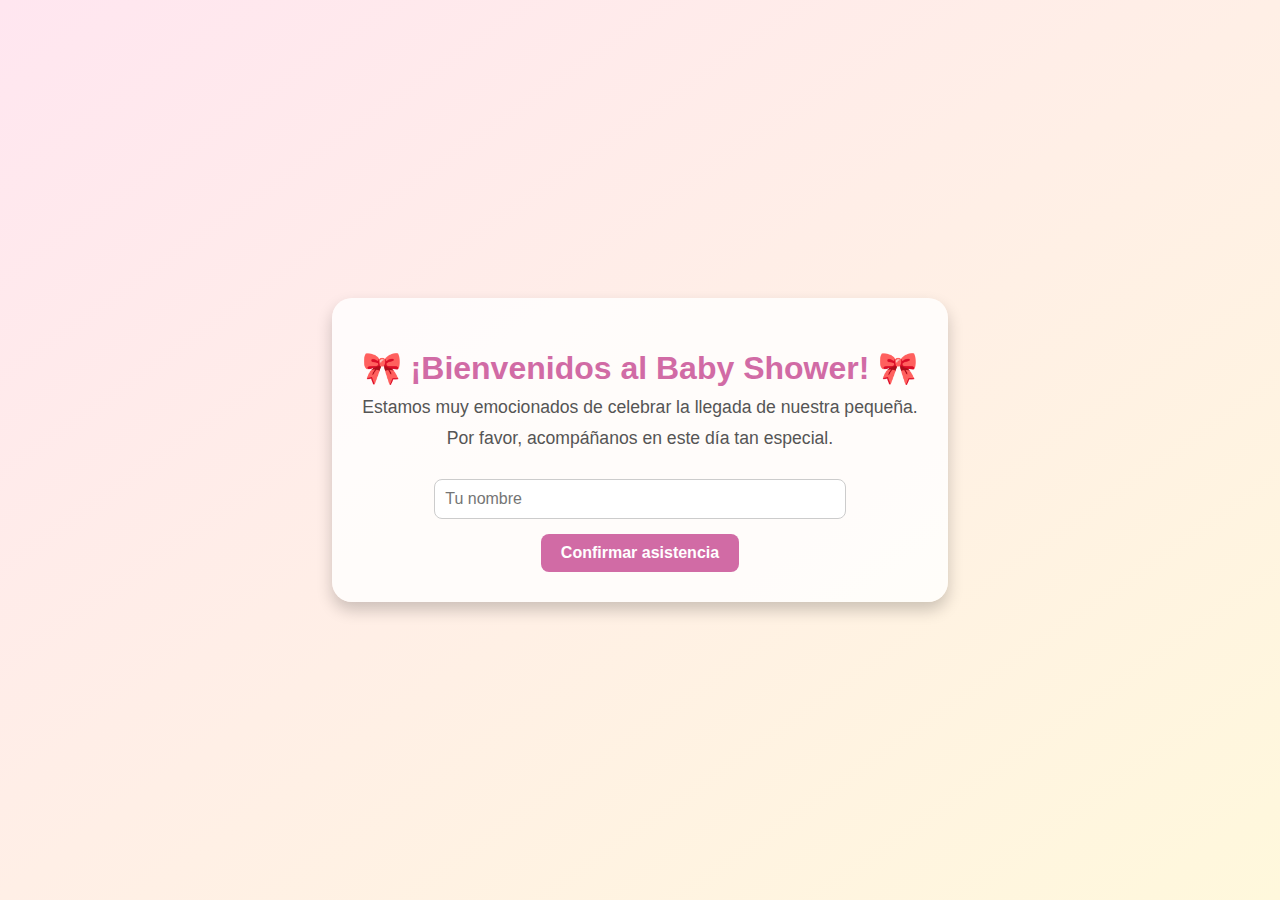
<file: baby/index.html>
<!DOCTYPE html>
<html lang="es">
<head>
  <meta charset="UTF-8" />
  <meta name="viewport" content="width=device-width, initial-scale=1.0" />
  <title>Invitación Baby Shower</title>
  <link rel="stylesheet" href="estilos.css" />
  <script src="javascripts.js" defer></script>
</head>
<body>
  <section class="invitacion">
    <h1>🎀 ¡Bienvenidos al Baby Shower! 🎀</h1>
    <p>Estamos muy emocionados de celebrar la llegada de nuestra pequeña.</p>
    <p>Por favor, acompáñanos en este día tan especial.</p>
    <div class="contador"></div>

<!-- Formulario de asistencia -->
<form name="asistencia" method="POST" data-netlify="true" netlify-honeypot="bot-field" action="gracias.html">
  <input type="hidden" name="form-name" value="asistencia" />
  <p class="hidden">
    <label>No llenar si eres humano: <input name="bot-field" /></label>
  </p>

  <input type="text" name="nombre" placeholder="Tu nombre" required />
  <button type="submit">Confirmar asistencia</button>
</form>
  </section>
</body>
</html>
</file>
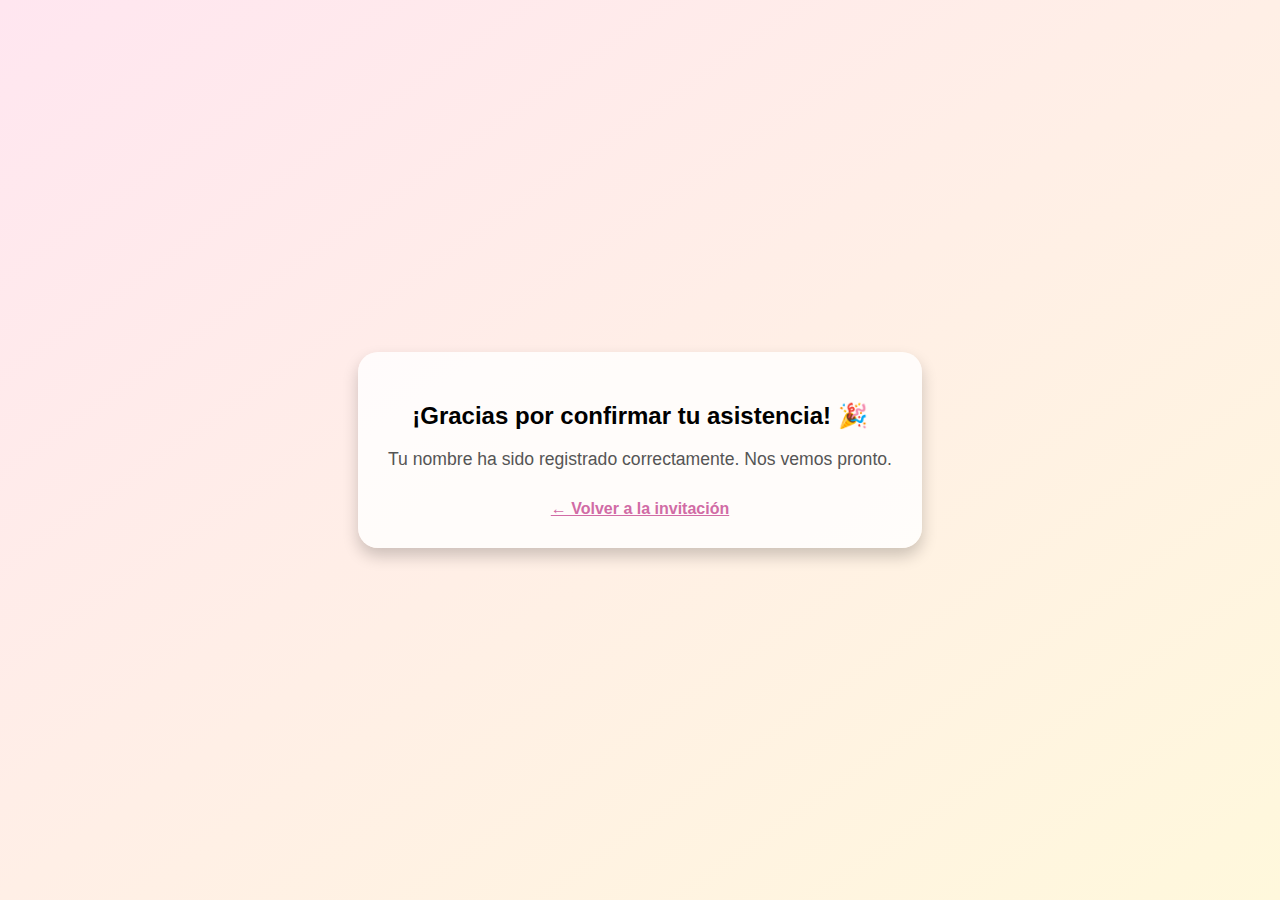
<file: baby/gracias.html>
<!DOCTYPE html>
<html lang="es">
<head>
  <meta charset="UTF-8" />
  <meta name="viewport" content="width=device-width, initial-scale=1.0" />
  <title>Gracias por confirmar</title>
  <link rel="stylesheet" href="estilos.css" />
</head>
<body>
  <section class="invitacion">
    <h2>¡Gracias por confirmar tu asistencia! 🎉</h2>
    <p>Tu nombre ha sido registrado correctamente. Nos vemos pronto.</p>
    <a href="index.html" style="display:inline-block; margin-top:20px; color:#d16ba5; font-weight:bold;">← Volver a la invitación</a>
  </section>
</body>
</html>
</file>
<file: baby/estilos.css>
body {
  margin: 0;
  font-family: 'Segoe UI', Tahoma, Geneva, Verdana, sans-serif;
  background: linear-gradient(to bottom right, #ffe6f0, #fff8dc);
  display: flex;
  justify-content: center;
  align-items: center;
  height: 100vh;
}

.invitacion {
  background-color: #ffffffcc;
  padding: 30px;
  border-radius: 20px;
  box-shadow: 0 8px 16px rgba(0, 0, 0, 0.2);
  text-align: center;
  max-width: 600px;
}

.invitacion h1 {
  color: #d16ba5;
  font-size: 2em;
  margin-bottom: 10px;
}

.invitacion p {
  color: #555;
  font-size: 1.1em;
  margin: 10px 0;
}

.contador {
  margin-top: 20px;
  font-size: 1.3em;
  color: #6a0572;
  font-weight: bold;
}

form {
  margin-top: 30px;
}

form input[type="text"] {
  padding: 10px;
  width: 70%;
  border: 1px solid #ccc;
  border-radius: 8px;
  margin-bottom: 15px;
  font-size: 1em;
}

form button {
  padding: 10px 20px;
  background-color: #d16ba5;
  color: white;
  border: none;
  border-radius: 8px;
  cursor: pointer;
  font-weight: bold;
  font-size: 1em;
  transition: background-color 0.3s ease;
}

form button:hover {
  background-color: #c04b8e;
}

.hidden {
  display: none;
}
</file>
